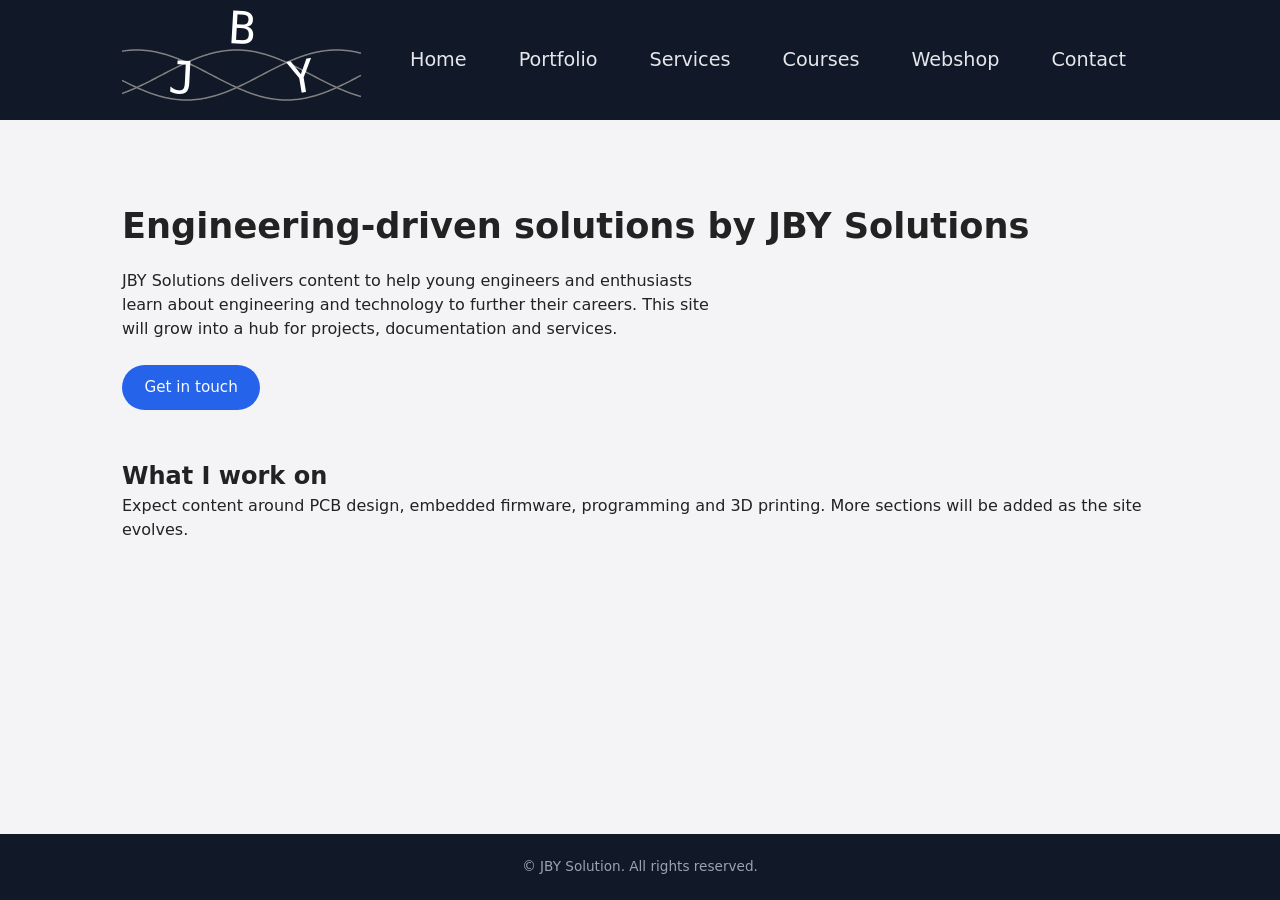
<file: index.html>
<!DOCTYPE html>
<html lang="en">
<head>
  <meta charset="UTF-8" />
  <meta name="viewport" content="width=device-width, initial-scale=1.0" />
  <title>JBY Solutions - Home</title>
  <link rel="stylesheet" href="style.css" />
</head>
<body>
  <header></header>
  <main>
    <section class="hero">
      <h1>Engineering‑driven solutions by JBY Solutions</h1>
      <p>
        JBY Solutions delivers content to help young engineers and enthusiasts learn about engineering and technology to further their careers. This site will grow into
        a hub for projects, documentation and services.
      </p>
      <a class="btn-primary" href="contact.html">Get in touch</a>
    </section>

    <section>
      <h2>What I work on</h2>
      <p>
        Expect content around PCB design, embedded firmware, programming and 3D printing.
        More sections will be added as the site evolves.
      </p>
    </section>
  </main>
  <footer></footer>

  <script src="main.js"></script>
  <script>
    document.getElementById("year").textContent = new Date().getFullYear();
  </script>
  <script src="inject-shared.js"></script>
</body>
</html>
</file>
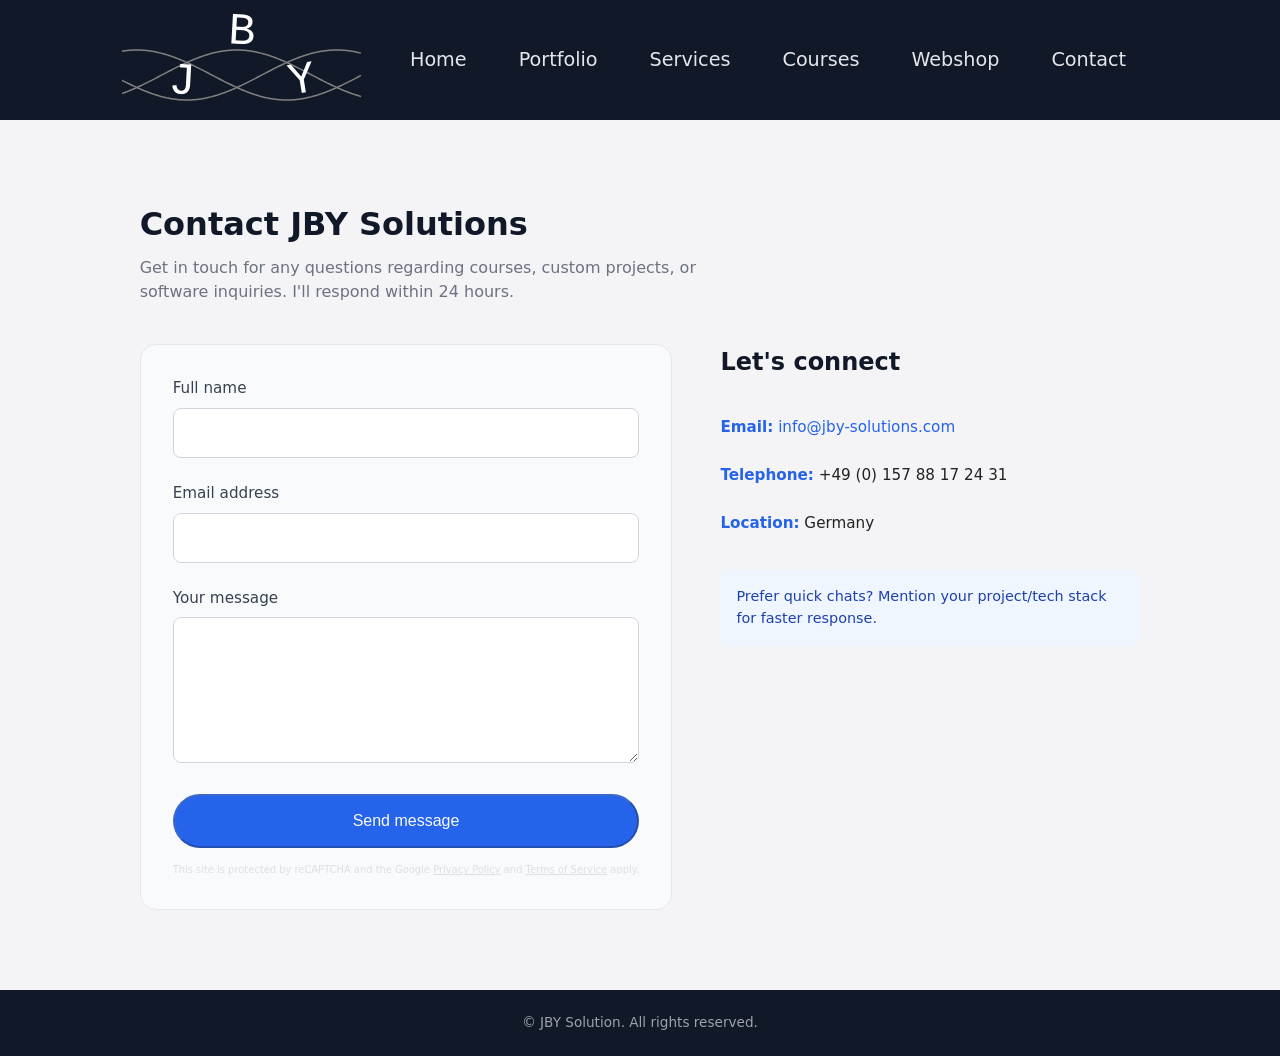
<file: contact.html>
<!DOCTYPE html>
<html lang="en">
<head>
  <meta charset="UTF-8" />
  <meta name="viewport" content="width=device-width, initial-scale=1.0" />
  <title>JBY Solution - Contact</title>
  <link rel="stylesheet" href="style.css" />
  <script src="https://www.google.com/recaptcha/api.js?render=6LeVyzotAAAAAHP-J9MdBUXJ1UXhUwzZdf_PqWZd"></script>
  <style>
    .grecaptcha-badge { visibility: hidden; }
  </style>
</head>
<body class="contact-page">
  <header></header>

    <main>
    <section class="contact-section">
        <h1>Contact JBY Solutions</h1>
        <p>
        Get in touch for any questions regarding courses, custom projects, or software inquiries.
        I'll respond within 24 hours.
        </p>

        <div class="contact-grid">
        <div class="form-column">
            <form id="contact-form" method="POST" action="contact-process.php">
            <!-- Honeypot: invisible to humans, irresistible to bots. Real users never see or fill this. -->
            <div class="form-group" style="position:absolute; left:-9999px; top:-9999px;" aria-hidden="true">
                <label for="website">Website</label>
                <input id="website" name="website" type="text" tabindex="-1" autocomplete="off" />
            </div>
            <input type="hidden" id="form_loaded_at" name="form_loaded_at" value="" />
            <input type="hidden" id="recaptcha_token" name="recaptcha_token" value="" />

            <div class="form-group">
                <label for="name">Full name</label>
                <input id="name" name="name" type="text" required minlength="2" maxlength="100" />
            </div>

            <div class="form-group">
                <label for="email">Email address</label>
                <input id="email" name="email" type="email" required />
            </div>

            <div class="form-group">
                <label for="message">Your message</label>
                <textarea id="message" name="message" required minlength="10" maxlength="1000" rows="5"></textarea>
            </div>

            <button type="submit" disabled class="btn-primary btn-large">
                Send message
            </button>

            <div id="form-errors" class="error-list"></div>
            </form>
            <p class="recaptcha-disclosure">
                This site is protected by reCAPTCHA and the Google
                <a href="https://policies.google.com/privacy" target="_blank" rel="noopener">Privacy Policy</a> and
                <a href="https://policies.google.com/terms" target="_blank" rel="noopener">Terms of Service</a> apply.
            </p>
            <div id="form-success" class="success-section" style="display: none;">
            <div class="success-content">
                <svg class="success-icon" viewBox="0 0 64 64">
                <circle cx="32" cy="32" r="28" fill="none" stroke="currentColor" stroke-width="4" stroke-linecap="round"/>
                <polyline points="20,32 27,39 44,23" fill="none" stroke="currentColor" stroke-width="4" stroke-linecap="round"/>
                </svg>
                <h3>Message sent successfully!</h3>
                <p>Thank you for reaching out. I'll reply to your email within 24 hours.</p>
            </div>
            </div>
        </div>

        <div class="info-column">
            <h2>Let's connect</h2>
            <ul class="contact-info">
            <!-- <li><strong>Consultancy:</strong> Mechanical Design, FDM 3D Printing, Embedded Systems, Robotics, PCB design and G-Code Post Processors</li> -->
            <li><strong>Email:</strong> <a href="mailto:info@jby-solutions.com">info@jby-solutions.com</a></li>
            <li><strong>Telephone:</strong> +49 (0) 157 88 17 24 31</li>
            <li><strong>Location:</strong> Germany</li>
            </ul>
            <p class="info-note">
            Prefer quick chats? Mention your project/tech stack for faster response.
            </p>
        </div>
        </div>
    </section>
    </main>

  <footer></footer>

  <script src="main.js"></script>
  <script>
    document.getElementById("year").textContent = new Date().getFullYear();
  </script>
  <script src="inject-shared.js"></script>
  <script src="contact-script.js"></script>
</body>
</html>
</file>
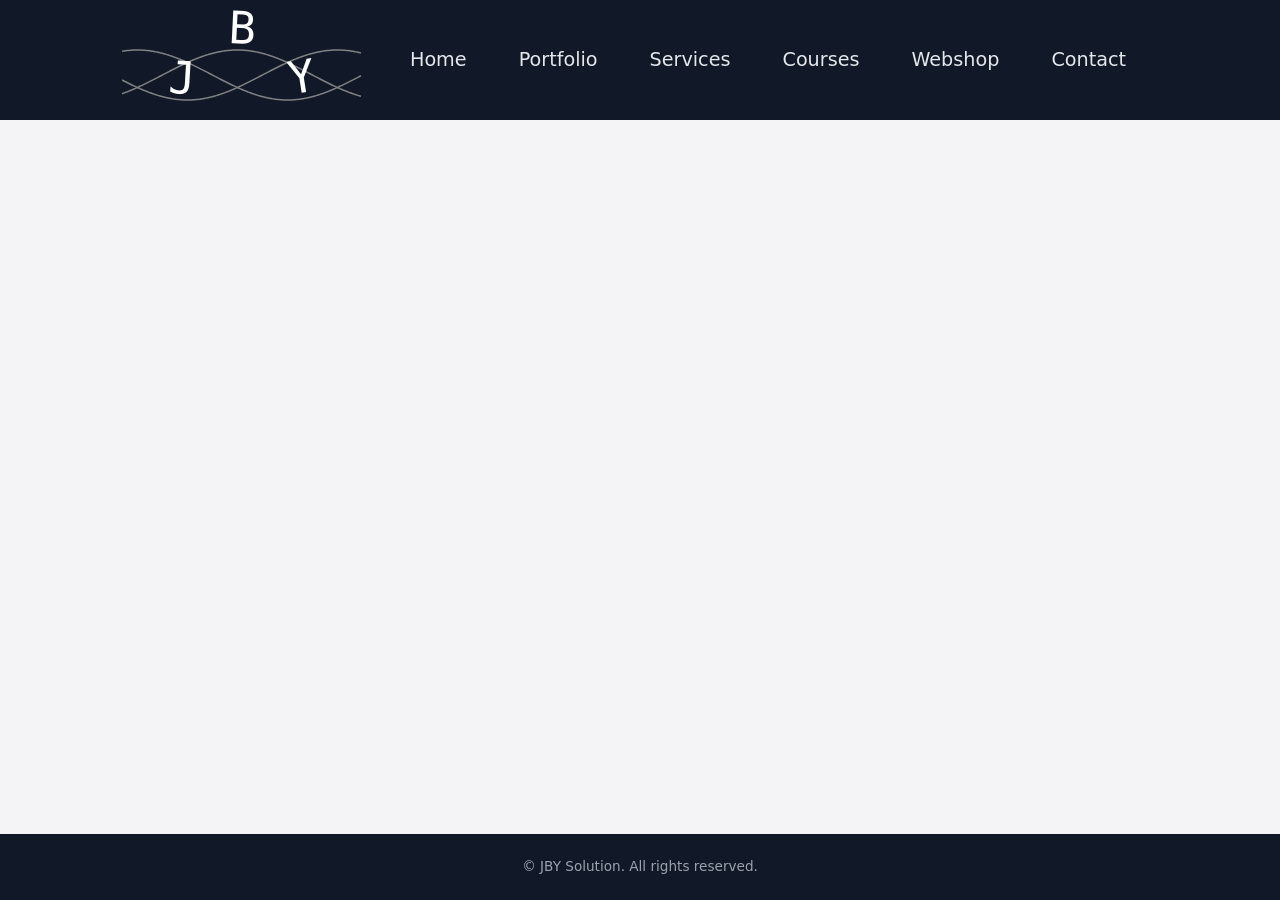
<file: courses.html>
<!DOCTYPE html>
<html lang="en">
<head>
  <meta charset="UTF-8" />
  <meta name="viewport" content="width=device-width, initial-scale=1.0" />
  <title>JBY Solution - Courses</title>
  <link rel="stylesheet" href="style.css" />
</head>
<body>

  <header></header>
  <main></main>
  <footer></footer>
  <script src="main.js"></script>
  <script>
  document.getElementById("year").textContent = new Date().getFullYear();
  </script>
  <script src="inject-shared.js"></script>
</body>
</html>
</file>
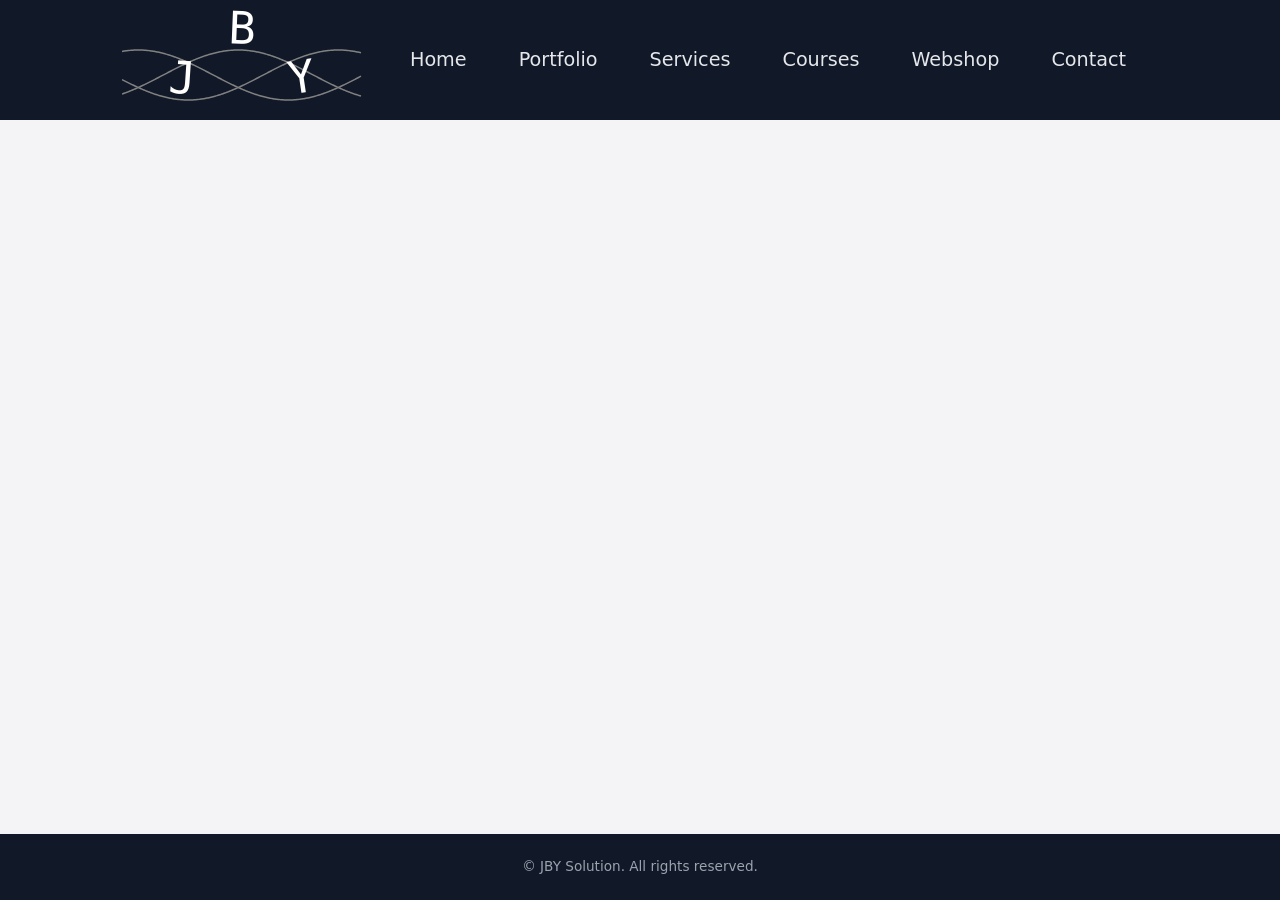
<file: portfolio.html>
<!DOCTYPE html>
<html lang="en">
<head>
  <meta charset="UTF-8" />
  <meta name="viewport" content="width=device-width, initial-scale=1.0" />
  <title>JBY Solution - Portfolio</title>
  <link rel="stylesheet" href="style.css" />
</head>
<body>

<header></header>
<main></main>
<footer></footer>

  <script src="main.js"></script>
  <script>
  document.getElementById("year").textContent = new Date().getFullYear();
  </script>
  <script src="inject-shared.js"></script>
</body>
</html>
</file>
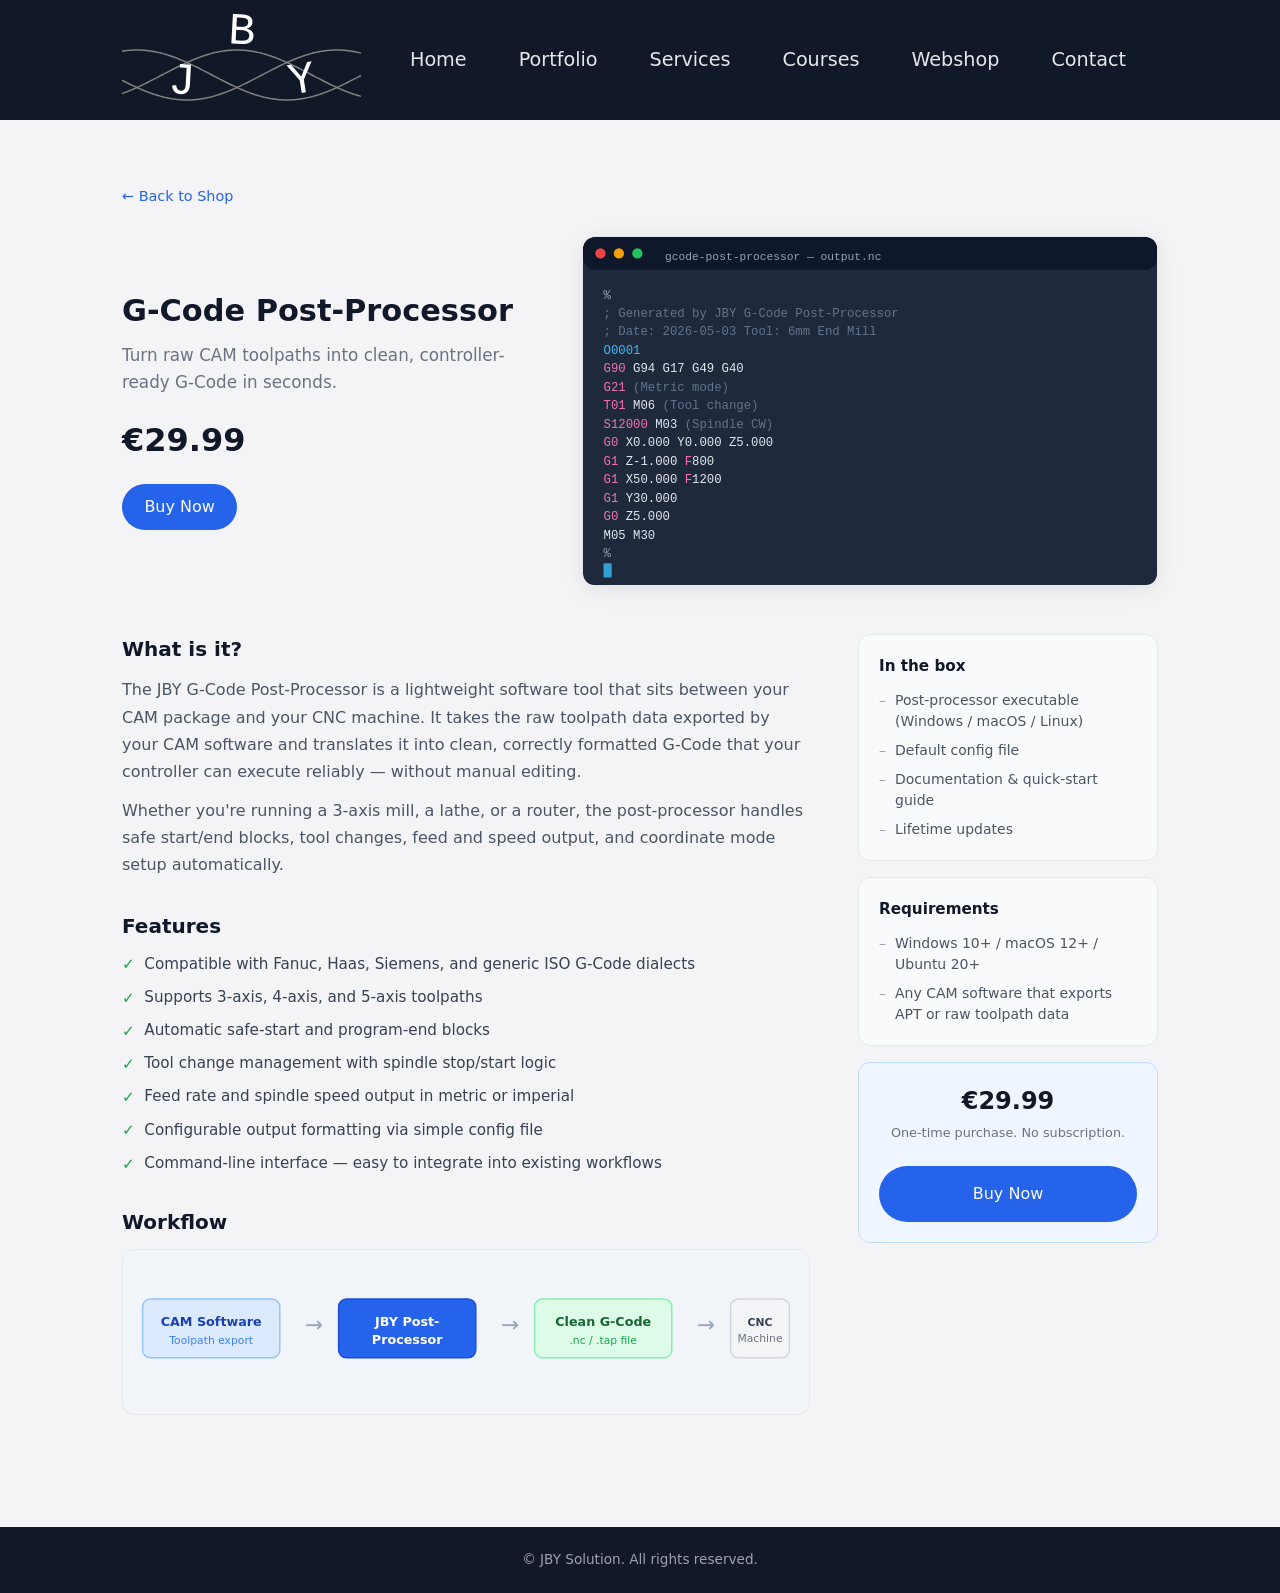
<file: product-gcode.html>
<!DOCTYPE html>
<html lang="en">
<head>
  <meta charset="UTF-8" />
  <meta name="viewport" content="width=device-width, initial-scale=1.0" />
  <title>JBY Solutions - G-Code Post-Processor</title>
  <link rel="stylesheet" href="style.css" />
</head>
<body>

  <header></header>
  <main>
    <section class="product-detail-section">

      <!-- Back link -->
      <a class="back-link" href="webshop.html">&#8592; Back to Shop</a>

      <!-- Hero -->
      <div class="product-detail-hero">
        <div class="product-detail-info">
          <h1>G-Code Post-Processor</h1>
          <p class="product-detail-tagline">
            Turn raw CAM toolpaths into clean, controller-ready G-Code in seconds.
          </p>
          <span class="product-price product-price-lg">€29.99</span>
          <button class="btn-primary btn-buy btn-detail-buy"
                  data-product="G-Code Post-Processor"
                  data-price="€29.99">
            Buy Now
          </button>
        </div>

        <!-- Placeholder hero image -->
        <div class="product-detail-image">
          <svg viewBox="0 0 560 340" xmlns="http://www.w3.org/2000/svg" width="100%" height="100%">
            <rect width="560" height="340" rx="12" fill="#1e293b"/>
            <!-- Window chrome -->
            <rect x="0" y="0" width="560" height="32" rx="12" fill="#0f172a"/>
            <rect x="12" y="11" width="10" height="10" rx="5" fill="#ef4444"/>
            <rect x="30" y="11" width="10" height="10" rx="5" fill="#f59e0b"/>
            <rect x="48" y="11" width="10" height="10" rx="5" fill="#22c55e"/>
            <text x="80" y="22" font-family="monospace" font-size="11" fill="#94a3b8">gcode-post-processor — output.nc</text>
            <!-- Code lines -->
            <text x="20" y="60"  font-family="monospace" font-size="12" fill="#94a3b8">%</text>
            <text x="20" y="78"  font-family="monospace" font-size="12" fill="#64748b">; Generated by JBY G-Code Post-Processor</text>
            <text x="20" y="96"  font-family="monospace" font-size="12" fill="#64748b">; Date: 2026-05-03  Tool: 6mm End Mill</text>
            <text x="20" y="114" font-family="monospace" font-size="12" fill="#38bdf8">O0001</text>
            <text x="20" y="132" font-family="monospace" font-size="12"><tspan fill="#f472b6">G90</tspan><tspan fill="#e2e8f0"> G94 G17 G49 G40</tspan></text>
            <text x="20" y="150" font-family="monospace" font-size="12"><tspan fill="#f472b6">G21</tspan><tspan fill="#64748b"> (Metric mode)</tspan></text>
            <text x="20" y="168" font-family="monospace" font-size="12"><tspan fill="#f472b6">T01</tspan><tspan fill="#e2e8f0"> M06</tspan><tspan fill="#64748b">  (Tool change)</tspan></text>
            <text x="20" y="186" font-family="monospace" font-size="12"><tspan fill="#f472b6">S12000</tspan><tspan fill="#e2e8f0"> M03</tspan><tspan fill="#64748b">  (Spindle CW)</tspan></text>
            <text x="20" y="204" font-family="monospace" font-size="12"><tspan fill="#f472b6">G0</tspan><tspan fill="#e2e8f0"> X0.000 Y0.000 Z5.000</tspan></text>
            <text x="20" y="222" font-family="monospace" font-size="12"><tspan fill="#f472b6">G1</tspan><tspan fill="#e2e8f0"> Z-1.000 </tspan><tspan fill="#f472b6">F</tspan><tspan fill="#e2e8f0">800</tspan></text>
            <text x="20" y="240" font-family="monospace" font-size="12"><tspan fill="#f472b6">G1</tspan><tspan fill="#e2e8f0"> X50.000 </tspan><tspan fill="#f472b6">F</tspan><tspan fill="#e2e8f0">1200</tspan></text>
            <text x="20" y="258" font-family="monospace" font-size="12"><tspan fill="#f472b6">G1</tspan><tspan fill="#e2e8f0"> Y30.000</tspan></text>
            <text x="20" y="276" font-family="monospace" font-size="12"><tspan fill="#f472b6">G0</tspan><tspan fill="#e2e8f0"> Z5.000</tspan></text>
            <text x="20" y="294" font-family="monospace" font-size="12"><tspan fill="#e2e8f0">M05 M30</tspan></text>
            <text x="20" y="312" font-family="monospace" font-size="12" fill="#94a3b8">%</text>
            <!-- Cursor blink -->
            <rect x="20" y="318" width="8" height="14" rx="1" fill="#38bdf8" opacity="0.8"/>
          </svg>
        </div>
      </div>

      <!-- Description -->
      <div class="product-detail-body">
        <div class="product-detail-main">
          <h2>What is it?</h2>
          <p>
            The JBY G-Code Post-Processor is a lightweight software tool that sits between your
            CAM package and your CNC machine. It takes the raw toolpath data exported by your
            CAM software and translates it into clean, correctly formatted G-Code that your
            controller can execute reliably — without manual editing.
          </p>
          <p>
            Whether you're running a 3-axis mill, a lathe, or a router, the post-processor handles
            safe start/end blocks, tool changes, feed and speed output, and coordinate mode setup
            automatically.
          </p>

          <h2>Features</h2>
          <ul class="feature-list">
            <li>
              <span class="feature-icon">&#10003;</span>
              <span>Compatible with Fanuc, Haas, Siemens, and generic ISO G-Code dialects</span>
            </li>
            <li>
              <span class="feature-icon">&#10003;</span>
              <span>Supports 3-axis, 4-axis, and 5-axis toolpaths</span>
            </li>
            <li>
              <span class="feature-icon">&#10003;</span>
              <span>Automatic safe-start and program-end blocks</span>
            </li>
            <li>
              <span class="feature-icon">&#10003;</span>
              <span>Tool change management with spindle stop/start logic</span>
            </li>
            <li>
              <span class="feature-icon">&#10003;</span>
              <span>Feed rate and spindle speed output in metric or imperial</span>
            </li>
            <li>
              <span class="feature-icon">&#10003;</span>
              <span>Configurable output formatting via simple config file</span>
            </li>
            <li>
              <span class="feature-icon">&#10003;</span>
              <span>Command-line interface — easy to integrate into existing workflows</span>
            </li>
          </ul>

          <!-- Placeholder workflow image -->
          <h2>Workflow</h2>
          <div class="placeholder-image">
            <svg viewBox="0 0 700 160" xmlns="http://www.w3.org/2000/svg" width="100%">
              <rect width="700" height="160" rx="10" fill="#f1f5f9"/>
              <!-- Step boxes -->
              <rect x="20"  y="50" width="140" height="60" rx="8" fill="#dbeafe" stroke="#93c5fd" stroke-width="1.5"/>
              <text x="90"  y="78"  text-anchor="middle" font-family="system-ui" font-size="13" font-weight="600" fill="#1e40af">CAM Software</text>
              <text x="90"  y="96"  text-anchor="middle" font-family="system-ui" font-size="11" fill="#3b82f6">Toolpath export</text>

              <text x="195" y="84" text-anchor="middle" font-family="system-ui" font-size="22" fill="#94a3b8">&#8594;</text>

              <rect x="220" y="50" width="140" height="60" rx="8" fill="#2563eb" stroke="#1d4ed8" stroke-width="1.5"/>
              <text x="290" y="78"  text-anchor="middle" font-family="system-ui" font-size="13" font-weight="600" fill="#fff">JBY Post-</text>
              <text x="290" y="96"  text-anchor="middle" font-family="system-ui" font-size="13" font-weight="600" fill="#fff">Processor</text>

              <text x="395" y="84" text-anchor="middle" font-family="system-ui" font-size="22" fill="#94a3b8">&#8594;</text>

              <rect x="420" y="50" width="140" height="60" rx="8" fill="#dcfce7" stroke="#86efac" stroke-width="1.5"/>
              <text x="490" y="78"  text-anchor="middle" font-family="system-ui" font-size="13" font-weight="600" fill="#166534">Clean G-Code</text>
              <text x="490" y="96"  text-anchor="middle" font-family="system-ui" font-size="11" fill="#16a34a">.nc / .tap file</text>

              <text x="595" y="84" text-anchor="middle" font-family="system-ui" font-size="22" fill="#94a3b8">&#8594;</text>

              <rect x="620" y="50" width="60" height="60" rx="8" fill="#f3f4f6" stroke="#d1d5db" stroke-width="1.5"/>
              <text x="650" y="78"  text-anchor="middle" font-family="system-ui" font-size="11" font-weight="600" fill="#374151">CNC</text>
              <text x="650" y="94"  text-anchor="middle" font-family="system-ui" font-size="11" fill="#6b7280">Machine</text>
            </svg>
          </div>
        </div>

        <!-- Sidebar -->
        <aside class="product-detail-aside">
          <div class="aside-card">
            <h3>In the box</h3>
            <ul class="aside-list">
              <li>Post-processor executable (Windows / macOS / Linux)</li>
              <li>Default config file</li>
              <li>Documentation &amp; quick-start guide</li>
              <li>Lifetime updates</li>
            </ul>
          </div>
          <div class="aside-card">
            <h3>Requirements</h3>
            <ul class="aside-list">
              <li>Windows 10+ / macOS 12+ / Ubuntu 20+</li>
              <li>Any CAM software that exports APT or raw toolpath data</li>
            </ul>
          </div>
          <div class="aside-card aside-buy">
            <span class="product-price">€29.99</span>
            <p>One-time purchase. No subscription.</p>
            <button class="btn-primary btn-buy btn-large shop-submit"
                    data-product="G-Code Post-Processor"
                    data-price="€29.99">
              Buy Now
            </button>
          </div>
        </aside>
      </div>

    </section>

    <!-- Checkout modal -->
    <div id="checkout-modal" class="modal-overlay" hidden>
      <div class="modal-box">
        <button class="modal-close" id="modal-close" aria-label="Close">&times;</button>
        <h2>Complete your order</h2>
        <p id="modal-product-label" class="modal-product-name"></p>

        <!-- Step 1: Contact details -->
        <div id="step-contact">
          <form id="checkout-form" novalidate>
            <input type="hidden" id="order-product" name="product" />
            <input type="hidden" id="order-price"   name="price"   />
            <div class="form-group">
              <label for="order-name">Full Name</label>
              <input type="text"  id="order-name"  name="name"  autocomplete="name" />
            </div>
            <div class="form-group">
              <label for="order-email">Email Address</label>
              <input type="email" id="order-email" name="email" autocomplete="email" />
            </div>
            <ul id="order-errors" class="error-list" hidden></ul>
            <button type="submit" class="btn-primary btn-large shop-submit" id="order-submit">
              Continue to Payment
            </button>
          </form>
        </div>

        <!-- Step 2: Payment -->
        <div id="step-payment" hidden>
          <button class="payment-back-btn" id="back-to-contact">&#8592; Edit details</button>
          <div class="payment-summary-box">
            Paying for: <strong id="payment-summary-text"></strong>
          </div>
          <div id="paypal-button-container"></div>
        </div>

        <!-- Success -->
        <div id="order-success" class="success-section" hidden>
          <div class="success-content">
            <svg class="success-icon" viewBox="0 0 24 24" fill="none" stroke="currentColor" stroke-width="2">
              <circle cx="12" cy="12" r="10"/><path d="M9 12l2 2 4-4"/>
            </svg>
            <h3>Payment confirmed!</h3>
            <p>Thanks for your purchase. We'll send your download link and invoice to your email shortly.</p>
            <button class="btn-primary" id="modal-done">Close</button>
          </div>
        </div>

      </div>
    </div>
  </main>
  <footer></footer>

  <script src="main.js"></script>
  <script>document.getElementById("year").textContent = new Date().getFullYear();</script>
  <script src="inject-shared.js"></script>
  <!-- Replace YOUR_PAYPAL_CLIENT_ID with your client ID from developer.paypal.com -->
  <script src="https://www.paypal.com/sdk/js?client-id=AezzTHzS_1xMbOkSrdrQlQW7haRJz_Q2j1ZOtZqXy4ycN-2a7u1Es0hY8cj_lVhSMW8aRdzDIryWNmDC&currency=EUR&intent=capture"></script>
  <script src="webshop.js"></script>
</body>
</html>
</file>
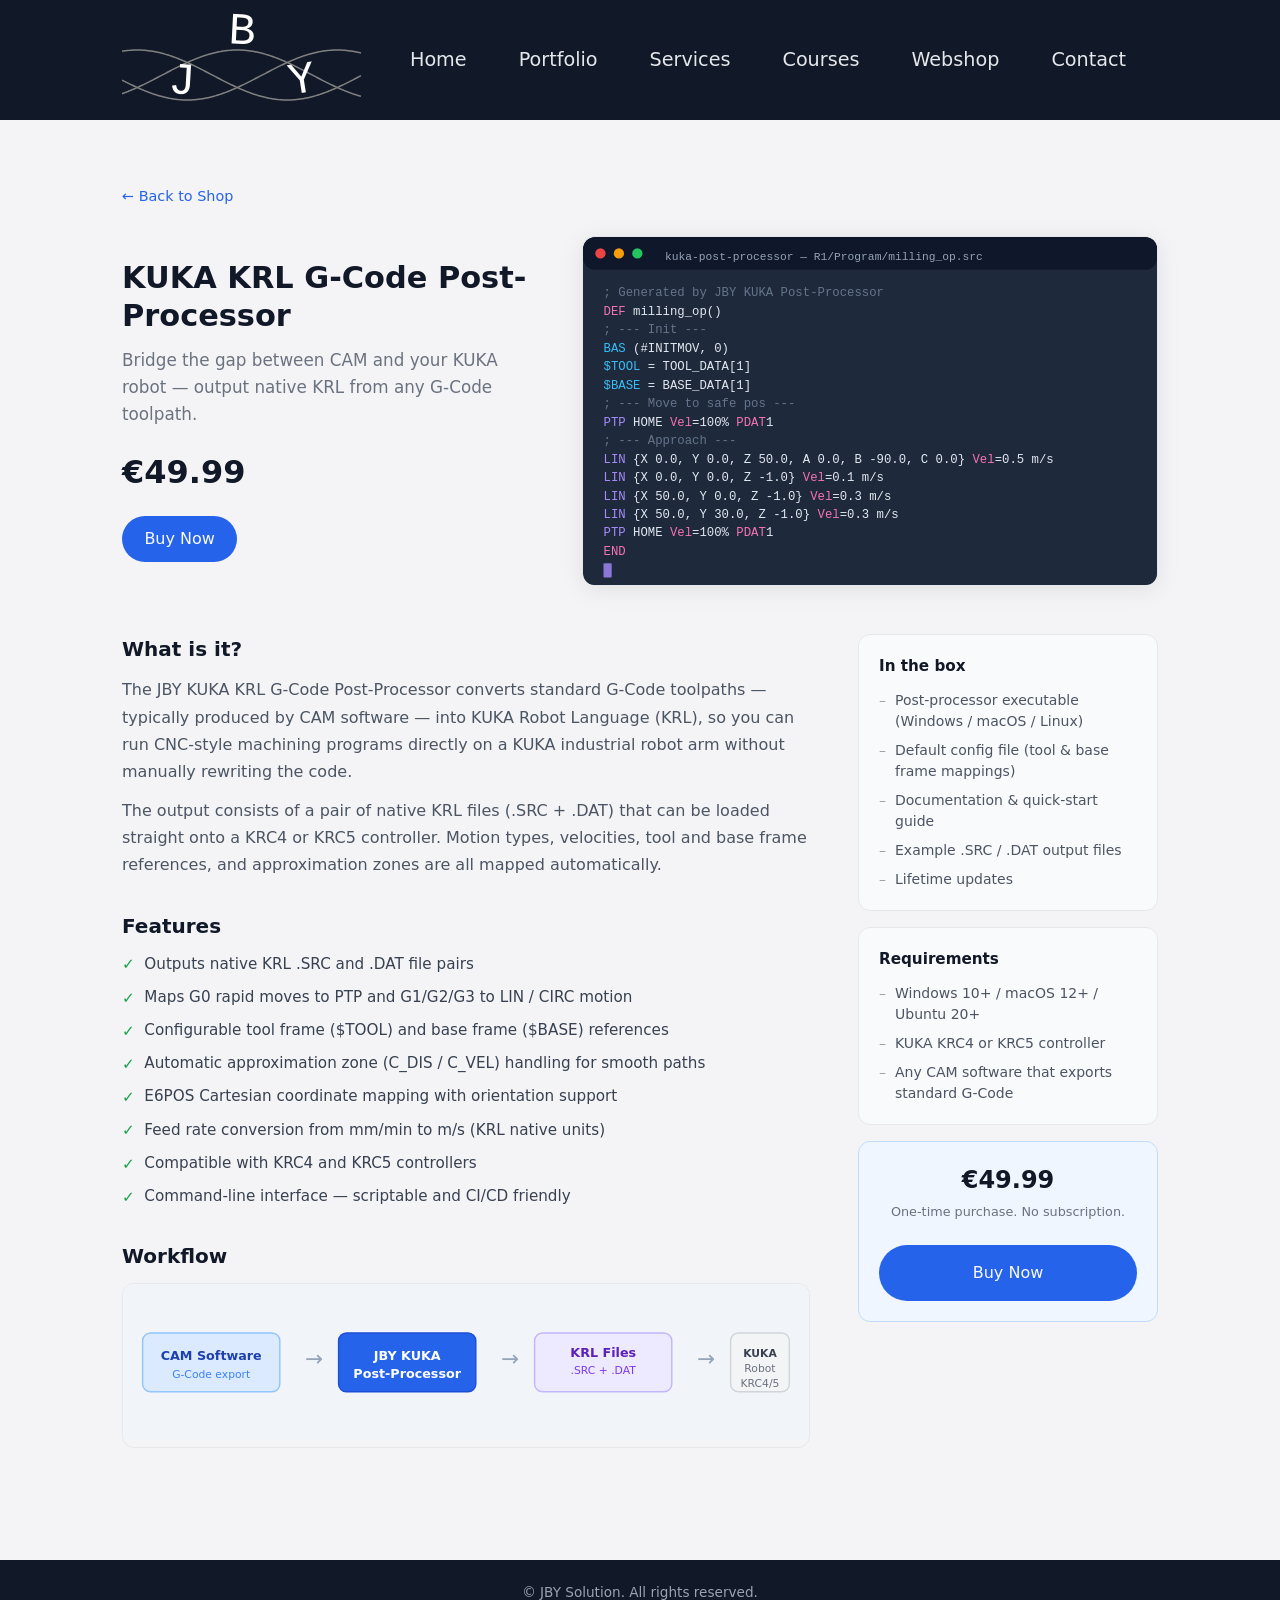
<file: product-kuka.html>
<!DOCTYPE html>
<html lang="en">
<head>
  <meta charset="UTF-8" />
  <meta name="viewport" content="width=device-width, initial-scale=1.0" />
  <title>JBY Solutions - KUKA KRL G-Code Post-Processor</title>
  <link rel="stylesheet" href="style.css" />
</head>
<body>

  <header></header>
  <main>
    <section class="product-detail-section">

      <!-- Back link -->
      <a class="back-link" href="webshop.html">&#8592; Back to Shop</a>

      <!-- Hero -->
      <div class="product-detail-hero">
        <div class="product-detail-info">
          <h1>KUKA KRL G-Code Post-Processor</h1>
          <p class="product-detail-tagline">
            Bridge the gap between CAM and your KUKA robot — output native KRL from any G-Code toolpath.
          </p>
          <span class="product-price product-price-lg">€49.99</span>
          <button class="btn-primary btn-buy btn-detail-buy"
                  data-product="KUKA KRL G-Code Post-Processor"
                  data-price="€49.99">
            Buy Now
          </button>
        </div>

        <!-- Placeholder hero image -->
        <div class="product-detail-image">
          <svg viewBox="0 0 560 340" xmlns="http://www.w3.org/2000/svg" width="100%" height="100%">
            <rect width="560" height="340" rx="12" fill="#1e293b"/>
            <!-- Window chrome -->
            <rect x="0" y="0" width="560" height="32" rx="12" fill="#0f172a"/>
            <rect x="12" y="11" width="10" height="10" rx="5" fill="#ef4444"/>
            <rect x="30" y="11" width="10" height="10" rx="5" fill="#f59e0b"/>
            <rect x="48" y="11" width="10" height="10" rx="5" fill="#22c55e"/>
            <text x="80" y="22" font-family="monospace" font-size="11" fill="#94a3b8">kuka-post-processor — R1/Program/milling_op.src</text>
            <!-- SRC file -->
            <text x="20" y="58"  font-family="monospace" font-size="12" fill="#64748b">; Generated by JBY KUKA Post-Processor</text>
            <text x="20" y="76"  font-family="monospace" font-size="12"><tspan fill="#f472b6">DEF</tspan><tspan fill="#e2e8f0"> milling_op()</tspan></text>
            <text x="20" y="94"  font-family="monospace" font-size="12" fill="#64748b">  ; --- Init ---</text>
            <text x="20" y="112" font-family="monospace" font-size="12"><tspan fill="#38bdf8">  BAS</tspan><tspan fill="#e2e8f0"> (#INITMOV, 0)</tspan></text>
            <text x="20" y="130" font-family="monospace" font-size="12"><tspan fill="#38bdf8">  $TOOL</tspan><tspan fill="#e2e8f0"> = TOOL_DATA[1]</tspan></text>
            <text x="20" y="148" font-family="monospace" font-size="12"><tspan fill="#38bdf8">  $BASE</tspan><tspan fill="#e2e8f0"> = BASE_DATA[1]</tspan></text>
            <text x="20" y="166" font-family="monospace" font-size="12" fill="#64748b">  ; --- Move to safe pos ---</text>
            <text x="20" y="184" font-family="monospace" font-size="12"><tspan fill="#a78bfa">  PTP</tspan><tspan fill="#e2e8f0"> HOME </tspan><tspan fill="#f472b6">Vel</tspan><tspan fill="#e2e8f0">=100% </tspan><tspan fill="#f472b6">PDAT</tspan><tspan fill="#e2e8f0">1</tspan></text>
            <text x="20" y="202" font-family="monospace" font-size="12" fill="#64748b">  ; --- Approach ---</text>
            <text x="20" y="220" font-family="monospace" font-size="12"><tspan fill="#a78bfa">  LIN</tspan><tspan fill="#e2e8f0"> {X 0.0, Y 0.0, Z 50.0, A 0.0, B -90.0, C 0.0} </tspan><tspan fill="#f472b6">Vel</tspan><tspan fill="#e2e8f0">=0.5 m/s</tspan></text>
            <text x="20" y="238" font-family="monospace" font-size="12"><tspan fill="#a78bfa">  LIN</tspan><tspan fill="#e2e8f0"> {X 0.0, Y 0.0, Z -1.0} </tspan><tspan fill="#f472b6">Vel</tspan><tspan fill="#e2e8f0">=0.1 m/s</tspan></text>
            <text x="20" y="256" font-family="monospace" font-size="12"><tspan fill="#a78bfa">  LIN</tspan><tspan fill="#e2e8f0"> {X 50.0, Y 0.0, Z -1.0} </tspan><tspan fill="#f472b6">Vel</tspan><tspan fill="#e2e8f0">=0.3 m/s</tspan></text>
            <text x="20" y="274" font-family="monospace" font-size="12"><tspan fill="#a78bfa">  LIN</tspan><tspan fill="#e2e8f0"> {X 50.0, Y 30.0, Z -1.0} </tspan><tspan fill="#f472b6">Vel</tspan><tspan fill="#e2e8f0">=0.3 m/s</tspan></text>
            <text x="20" y="292" font-family="monospace" font-size="12"><tspan fill="#a78bfa">  PTP</tspan><tspan fill="#e2e8f0"> HOME </tspan><tspan fill="#f472b6">Vel</tspan><tspan fill="#e2e8f0">=100% </tspan><tspan fill="#f472b6">PDAT</tspan><tspan fill="#e2e8f0">1</tspan></text>
            <text x="20" y="310" font-family="monospace" font-size="12"><tspan fill="#f472b6">END</tspan></text>
            <rect x="20" y="318" width="8" height="14" rx="1" fill="#a78bfa" opacity="0.8"/>
          </svg>
        </div>
      </div>

      <!-- Description -->
      <div class="product-detail-body">
        <div class="product-detail-main">
          <h2>What is it?</h2>
          <p>
            The JBY KUKA KRL G-Code Post-Processor converts standard G-Code toolpaths — typically
            produced by CAM software — into KUKA Robot Language (KRL), so you can run CNC-style
            machining programs directly on a KUKA industrial robot arm without manually rewriting
            the code.
          </p>
          <p>
            The output consists of a pair of native KRL files (.SRC + .DAT) that can be loaded
            straight onto a KRC4 or KRC5 controller. Motion types, velocities, tool and base
            frame references, and approximation zones are all mapped automatically.
          </p>

          <h2>Features</h2>
          <ul class="feature-list">
            <li>
              <span class="feature-icon">&#10003;</span>
              <span>Outputs native KRL .SRC and .DAT file pairs</span>
            </li>
            <li>
              <span class="feature-icon">&#10003;</span>
              <span>Maps G0 rapid moves to PTP and G1/G2/G3 to LIN / CIRC motion</span>
            </li>
            <li>
              <span class="feature-icon">&#10003;</span>
              <span>Configurable tool frame ($TOOL) and base frame ($BASE) references</span>
            </li>
            <li>
              <span class="feature-icon">&#10003;</span>
              <span>Automatic approximation zone (C_DIS / C_VEL) handling for smooth paths</span>
            </li>
            <li>
              <span class="feature-icon">&#10003;</span>
              <span>E6POS Cartesian coordinate mapping with orientation support</span>
            </li>
            <li>
              <span class="feature-icon">&#10003;</span>
              <span>Feed rate conversion from mm/min to m/s (KRL native units)</span>
            </li>
            <li>
              <span class="feature-icon">&#10003;</span>
              <span>Compatible with KRC4 and KRC5 controllers</span>
            </li>
            <li>
              <span class="feature-icon">&#10003;</span>
              <span>Command-line interface — scriptable and CI/CD friendly</span>
            </li>
          </ul>

          <!-- Placeholder workflow image -->
          <h2>Workflow</h2>
          <div class="placeholder-image">
            <svg viewBox="0 0 700 160" xmlns="http://www.w3.org/2000/svg" width="100%">
              <rect width="700" height="160" rx="10" fill="#f1f5f9"/>
              <rect x="20"  y="50" width="140" height="60" rx="8" fill="#dbeafe" stroke="#93c5fd" stroke-width="1.5"/>
              <text x="90"  y="78"  text-anchor="middle" font-family="system-ui" font-size="13" font-weight="600" fill="#1e40af">CAM Software</text>
              <text x="90"  y="96"  text-anchor="middle" font-family="system-ui" font-size="11" fill="#3b82f6">G-Code export</text>

              <text x="195" y="84" text-anchor="middle" font-family="system-ui" font-size="22" fill="#94a3b8">&#8594;</text>

              <rect x="220" y="50" width="140" height="60" rx="8" fill="#2563eb" stroke="#1d4ed8" stroke-width="1.5"/>
              <text x="290" y="78"  text-anchor="middle" font-family="system-ui" font-size="13" font-weight="600" fill="#fff">JBY KUKA</text>
              <text x="290" y="96"  text-anchor="middle" font-family="system-ui" font-size="13" font-weight="600" fill="#fff">Post-Processor</text>

              <text x="395" y="84" text-anchor="middle" font-family="system-ui" font-size="22" fill="#94a3b8">&#8594;</text>

              <rect x="420" y="50" width="140" height="60" rx="8" fill="#ede9fe" stroke="#c4b5fd" stroke-width="1.5"/>
              <text x="490" y="75"  text-anchor="middle" font-family="system-ui" font-size="13" font-weight="600" fill="#5b21b6">KRL Files</text>
              <text x="490" y="92"  text-anchor="middle" font-family="system-ui" font-size="11" fill="#7c3aed">.SRC + .DAT</text>

              <text x="595" y="84" text-anchor="middle" font-family="system-ui" font-size="22" fill="#94a3b8">&#8594;</text>

              <rect x="620" y="50" width="60" height="60" rx="8" fill="#f3f4f6" stroke="#d1d5db" stroke-width="1.5"/>
              <text x="650" y="75"  text-anchor="middle" font-family="system-ui" font-size="11" font-weight="600" fill="#374151">KUKA</text>
              <text x="650" y="90"  text-anchor="middle" font-family="system-ui" font-size="11" fill="#6b7280">Robot</text>
              <text x="650" y="105" text-anchor="middle" font-family="system-ui" font-size="11" fill="#6b7280">KRC4/5</text>
            </svg>
          </div>
        </div>

        <!-- Sidebar -->
        <aside class="product-detail-aside">
          <div class="aside-card">
            <h3>In the box</h3>
            <ul class="aside-list">
              <li>Post-processor executable (Windows / macOS / Linux)</li>
              <li>Default config file (tool &amp; base frame mappings)</li>
              <li>Documentation &amp; quick-start guide</li>
              <li>Example .SRC / .DAT output files</li>
              <li>Lifetime updates</li>
            </ul>
          </div>
          <div class="aside-card">
            <h3>Requirements</h3>
            <ul class="aside-list">
              <li>Windows 10+ / macOS 12+ / Ubuntu 20+</li>
              <li>KUKA KRC4 or KRC5 controller</li>
              <li>Any CAM software that exports standard G-Code</li>
            </ul>
          </div>
          <div class="aside-card aside-buy">
            <span class="product-price">€49.99</span>
            <p>One-time purchase. No subscription.</p>
            <button class="btn-primary btn-buy btn-large shop-submit"
                    data-product="KUKA KRL G-Code Post-Processor"
                    data-price="€49.99">
              Buy Now
            </button>
          </div>
        </aside>
      </div>

    </section>

    <!-- Checkout modal -->
    <div id="checkout-modal" class="modal-overlay" hidden>
      <div class="modal-box">
        <button class="modal-close" id="modal-close" aria-label="Close">&times;</button>
        <h2>Complete your order</h2>
        <p id="modal-product-label" class="modal-product-name"></p>

        <!-- Step 1: Contact details -->
        <div id="step-contact">
          <form id="checkout-form" novalidate>
            <input type="hidden" id="order-product" name="product" />
            <input type="hidden" id="order-price"   name="price"   />
            <div class="form-group">
              <label for="order-name">Full Name</label>
              <input type="text"  id="order-name"  name="name"  autocomplete="name" />
            </div>
            <div class="form-group">
              <label for="order-email">Email Address</label>
              <input type="email" id="order-email" name="email" autocomplete="email" />
            </div>
            <ul id="order-errors" class="error-list" hidden></ul>
            <button type="submit" class="btn-primary btn-large shop-submit" id="order-submit">
              Continue to Payment
            </button>
          </form>
        </div>

        <!-- Step 2: Payment -->
        <div id="step-payment" hidden>
          <button class="payment-back-btn" id="back-to-contact">&#8592; Edit details</button>
          <div class="payment-summary-box">
            Paying for: <strong id="payment-summary-text"></strong>
          </div>
          <div id="paypal-button-container"></div>
        </div>

        <!-- Success -->
        <div id="order-success" class="success-section" hidden>
          <div class="success-content">
            <svg class="success-icon" viewBox="0 0 24 24" fill="none" stroke="currentColor" stroke-width="2">
              <circle cx="12" cy="12" r="10"/><path d="M9 12l2 2 4-4"/>
            </svg>
            <h3>Payment confirmed!</h3>
            <p>Thanks for your purchase. We'll send your download link and invoice to your email shortly.</p>
            <button class="btn-primary" id="modal-done">Close</button>
          </div>
        </div>

      </div>
    </div>
  </main>
  <footer></footer>

  <script src="main.js"></script>
  <script>document.getElementById("year").textContent = new Date().getFullYear();</script>
  <script src="inject-shared.js"></script>
  <!-- Replace YOUR_PAYPAL_CLIENT_ID with your client ID from developer.paypal.com -->
  <script src="https://www.paypal.com/sdk/js?client-id=AW8PCsFtYESP3HkqGB98edHizOtCl0osJogJtNPDIlZ0nrR5NINFpTvjIsYB0HUOnqBXXVpyhMHYGNj2&currency=EUR&intent=capture"></script>
  <script src="webshop.js"></script>
</body>
</html>
</file>
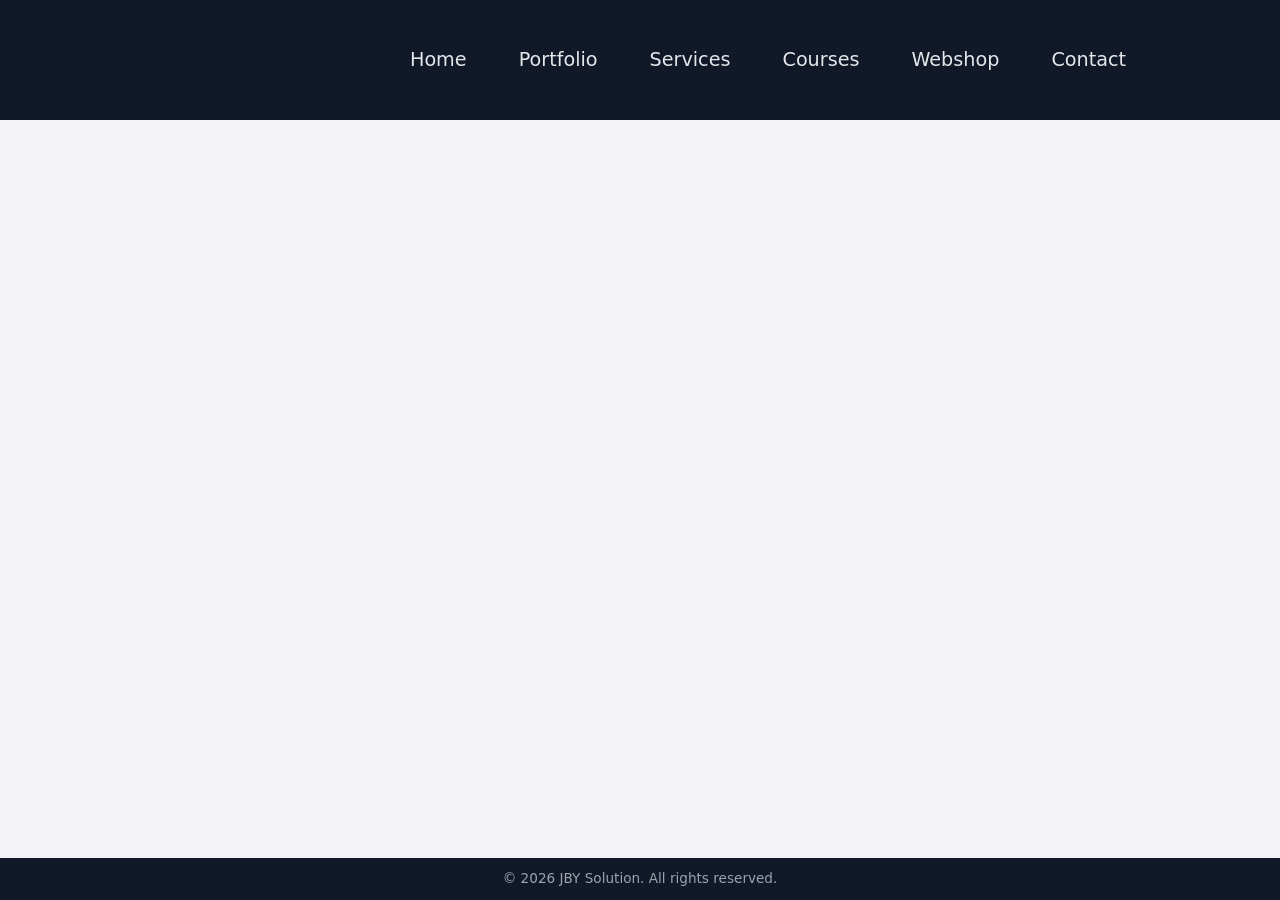
<file: services.html>
<!DOCTYPE html>
<html lang="en">
<head>
  <meta charset="UTF-8" />
  <meta name="viewport" content="width=device-width, initial-scale=1.0" />
  <title>JBY Solution - Contact</title>
  <link rel="stylesheet" href="style.css" />
</head>
<body>
  <header></header>

<main></main>

<footer>
    &copy; <span id="year"></span> JBY Solution. All rights reserved.
  </footer>

  <script src="main.js"></script>
  <script>
    document.getElementById("year").textContent = new Date().getFullYear();
  </script>
  <script src="inject-header.js"></script>  <!-- Add this line before </body> -->
</body>
</html>
</file>
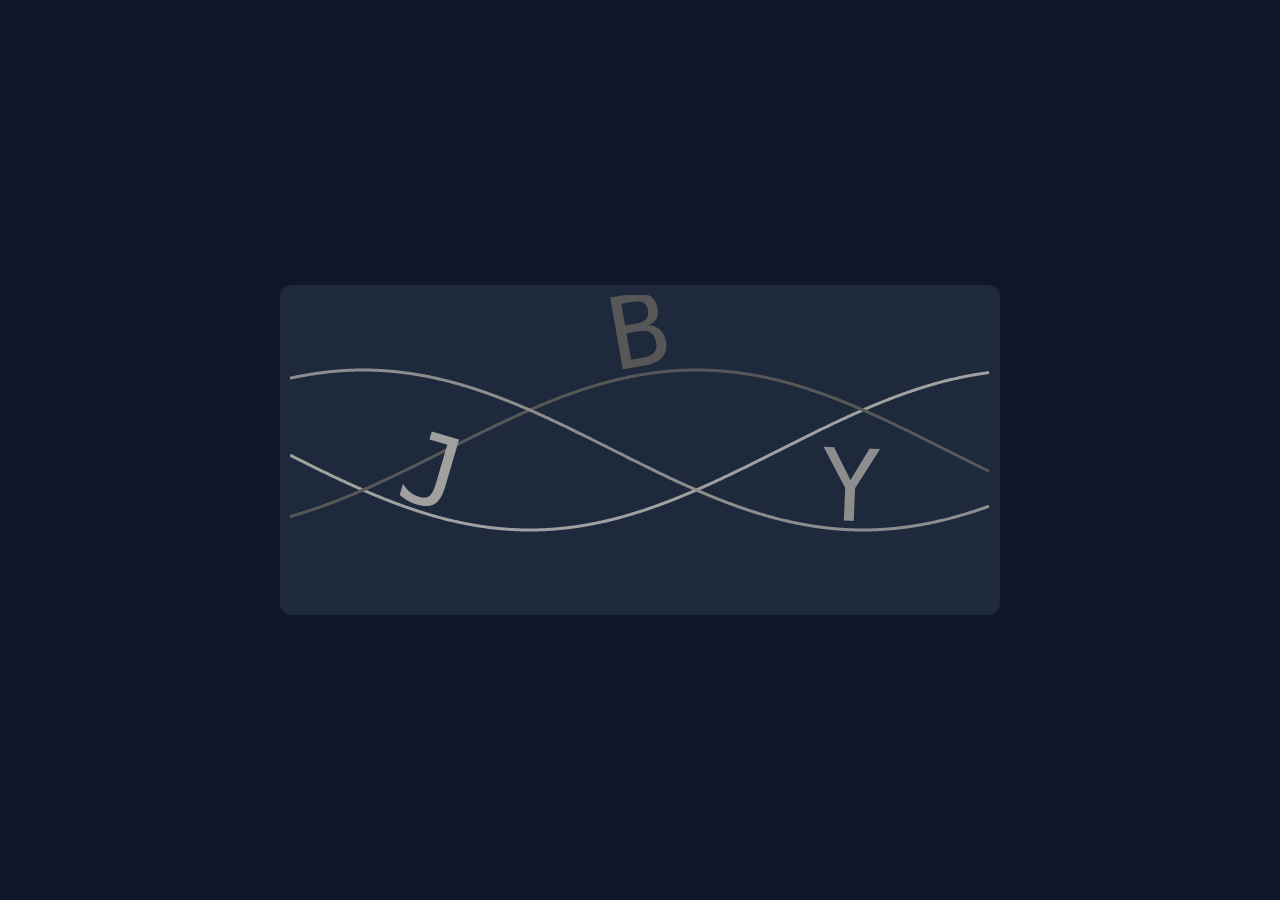
<file: test.html>
<!DOCTYPE html>
<html>
<head>
<meta charset="UTF-8">
<style>
body{
  margin:0;
  background:#0f172a;
  display:flex;
  justify-content:center;
  align-items:center;
  height:100vh;
}

.wave-container{
  background:#1e293b;
  border-radius:12px;
  padding:10px;
}

canvas{
  display:block;
}
</style>
</head>
<body>

<div class="wave-container">
<canvas id="waves" width="700" height="310"></canvas>
</div>

<script>

const canvas = document.getElementById("waves");
const ctx = canvas.getContext("2d");

const width = canvas.width;
const height = canvas.height;

const amplitude = 80;
const wavelength = 1000;
const speed = 0.001;

const letterOffset = 35;

let t = 0;

function waveY(x, phase){
  return height/2 + amplitude *
    Math.sin((x/wavelength)*2*Math.PI + t + phase);
}

function waveSlope(x, phase){
  return amplitude*(2*Math.PI/wavelength) *
    Math.cos((x/wavelength)*2*Math.PI + t + phase);
}

function drawWave(phase, color){

  ctx.beginPath();
  ctx.strokeStyle = color;
  ctx.lineWidth = 3;

  for(let x=0; x<width; x++){

    const y = waveY(x, phase);

    if(x === 0) ctx.moveTo(x,y);
    else ctx.lineTo(x,y);
  }

  ctx.stroke();
}

function drawLetter(letter, x, phase, color){

  const y = waveY(x, phase) - letterOffset;

  const slope = waveSlope(x, phase);
  const angle = Math.atan(slope);

  ctx.save();

  ctx.translate(x, y);
  ctx.rotate(angle);

  ctx.fillStyle = color;
  ctx.font = "100px monospace";
  ctx.textAlign = "center";
  ctx.textBaseline = "middle";

  ctx.fillText(letter, 0, 0);

  ctx.restore();
}

function animate(){

  ctx.clearRect(0,0,width,height);

  drawWave(0, "#a0a0a0");
  drawWave(2*Math.PI/3, "#575757");
  drawWave(4*Math.PI/3, "#8d8d8d");

  drawLetter("J", width*0.2, 0, "#a0a0a0");
  drawLetter("B", width*0.5, 2*Math.PI/3, "#575757");
  drawLetter("Y", width*0.8, 4*Math.PI/3, "#8d8d8d");

  t += speed;

  requestAnimationFrame(animate);
}

animate();

</script>

</body>
</html>
</file>
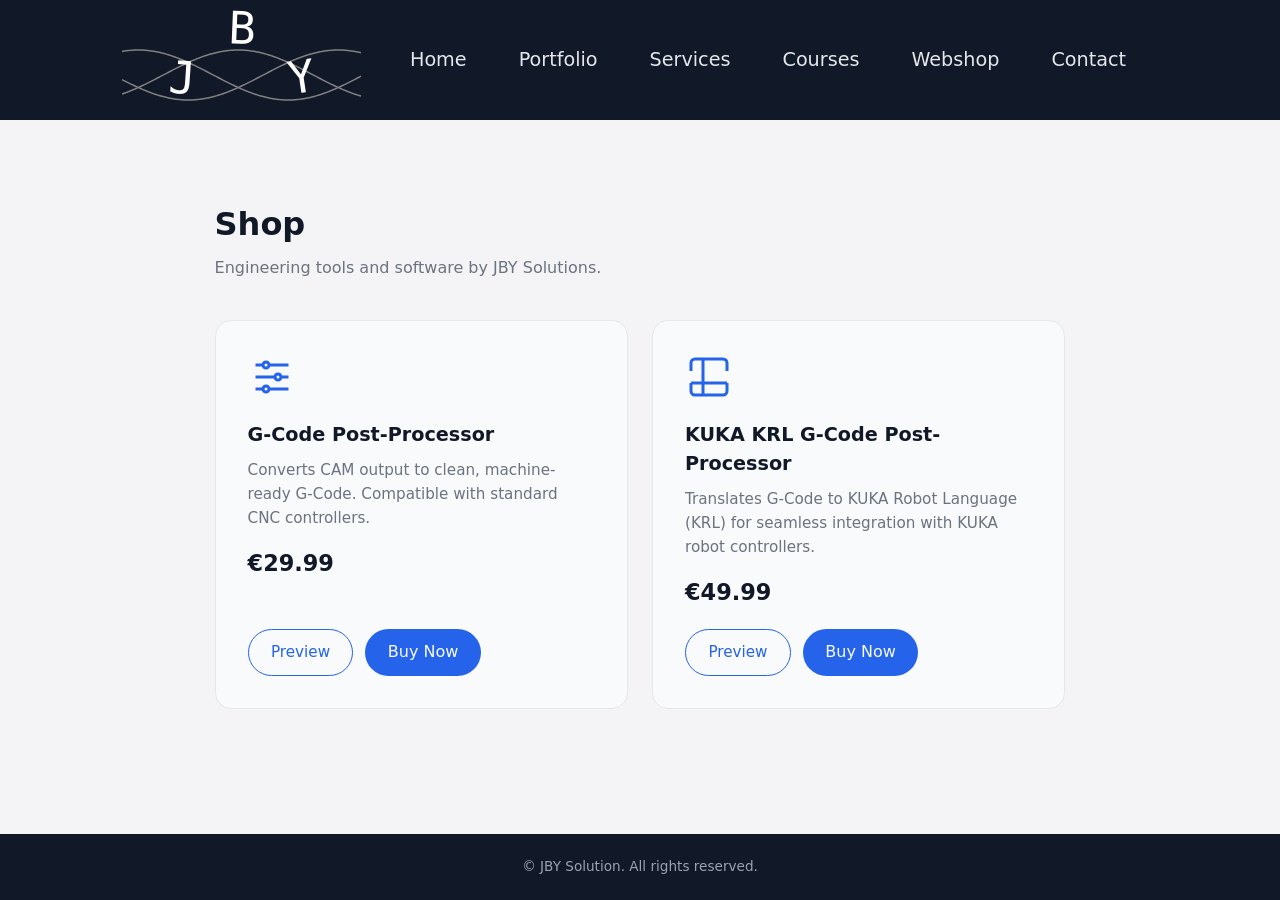
<file: webshop.html>
<!DOCTYPE html>
<html lang="en">
<head>
  <meta charset="UTF-8" />
  <meta name="viewport" content="width=device-width, initial-scale=1.0" />
  <title>JBY Solutions - Shop</title>
  <link rel="stylesheet" href="style.css" />
</head>
<body>

  <header></header>
  <main>
    <section class="shop-section">
      <h1>Shop</h1>
      <p>Engineering tools and software by JBY Solutions.</p>

      <div class="product-grid">

        <div class="product-card">
          <div class="product-icon">
            <svg viewBox="0 0 24 24" fill="none" stroke="currentColor" stroke-width="1.5">
              <path d="M10.5 6h9.75M10.5 6a1.5 1.5 0 1 1-3 0m3 0a1.5 1.5 0 1 0-3 0M3.75 6H7.5m3 12h9.75m-9.75 0a1.5 1.5 0 0 1-3 0m3 0a1.5 1.5 0 0 0-3 0m-3.75 0H7.5m9-6h3.75m-3.75 0a1.5 1.5 0 0 1-3 0m3 0a1.5 1.5 0 0 0-3 0m-9.75 0h9.75"/>
            </svg>
          </div>
          <div class="product-body">
            <h2>G-Code Post-Processor</h2>
            <p>Converts CAM output to clean, machine-ready G-Code. Compatible with standard CNC controllers.</p>
            <span class="product-price">€29.99</span>
          </div>
          <div class="card-actions">
            <a class="btn-secondary" href="product-gcode.html">Preview</a>
            <button class="btn-primary btn-buy"
                    data-product="G-Code Post-Processor"
                    data-price="€29.99">
              Buy Now
            </button>
          </div>
        </div>

        <div class="product-card">
          <div class="product-icon">
            <svg viewBox="0 0 24 24" fill="none" stroke="currentColor" stroke-width="1.5">
              <path d="M9 3H5a2 2 0 0 0-2 2v4m6-6h10a2 2 0 0 1 2 2v4M9 3v18m0 0h10a2 2 0 0 0 2-2v-4M9 21H5a2 2 0 0 1-2-2v-4m0 0h18"/>
            </svg>
          </div>
          <div class="product-body">
            <h2>KUKA KRL G-Code Post-Processor</h2>
            <p>Translates G-Code to KUKA Robot Language (KRL) for seamless integration with KUKA robot controllers.</p>
            <span class="product-price">€49.99</span>
          </div>
          <div class="card-actions">
            <a class="btn-secondary" href="product-kuka.html">Preview</a>
            <button class="btn-primary btn-buy"
                    data-product="KUKA KRL G-Code Post-Processor"
                    data-price="€49.99">
              Buy Now
            </button>
          </div>
        </div>

      </div>
    </section>

    <!-- Checkout modal -->
    <div id="checkout-modal" class="modal-overlay" hidden>
      <div class="modal-box">
        <button class="modal-close" id="modal-close" aria-label="Close">&times;</button>
        <h2>Complete your order</h2>
        <p id="modal-product-label" class="modal-product-name"></p>

        <!-- Step 1: Contact details -->
        <div id="step-contact">
          <form id="checkout-form" novalidate>
            <input type="hidden" id="order-product" name="product" />
            <input type="hidden" id="order-price"   name="price"   />
            <div class="form-group">
              <label for="order-name">Full Name</label>
              <input type="text"  id="order-name"  name="name"  autocomplete="name" />
            </div>
            <div class="form-group">
              <label for="order-email">Email Address</label>
              <input type="email" id="order-email" name="email" autocomplete="email" />
            </div>
            <ul id="order-errors" class="error-list" hidden></ul>
            <button type="submit" class="btn-primary btn-large shop-submit" id="order-submit">
              Continue to Payment
            </button>
          </form>
        </div>

        <!-- Step 2: Payment -->
        <div id="step-payment" hidden>
          <button class="payment-back-btn" id="back-to-contact">&#8592; Edit details</button>
          <div class="payment-summary-box">
            Paying for: <strong id="payment-summary-text"></strong>
          </div>
          <div id="paypal-button-container"></div>
        </div>

        <!-- Success -->
        <div id="order-success" class="success-section" hidden>
          <div class="success-content">
            <svg class="success-icon" viewBox="0 0 24 24" fill="none" stroke="currentColor" stroke-width="2">
              <circle cx="12" cy="12" r="10"/>
              <path d="M9 12l2 2 4-4"/>
            </svg>
            <h3>Payment confirmed!</h3>
            <p>Thanks for your purchase. We'll send your download link and invoice to your email shortly.</p>
            <button class="btn-primary" id="modal-done">Close</button>
          </div>
        </div>

      </div>
    </div>
  </main>
  <footer></footer>

  <script src="main.js"></script>
  <script>
    document.getElementById("year").textContent = new Date().getFullYear();
  </script>
  <script src="inject-shared.js"></script>
  <!-- Replace YOUR_PAYPAL_CLIENT_ID with your client ID from developer.paypal.com -->
  <script src="https://www.paypal.com/sdk/js?client-id=AW8PCsFtYESP3HkqGB98edHizOtCl0osJogJtNPDIlZ0nrR5NINFpTvjIsYB0HUOnqBXXVpyhMHYGNj2&currency=EUR&intent=capture"></script>
  <script src="webshop.js"></script>
</body>
</html>
</file>
<file: style.css>
/* Reset-ish */
* {
  box-sizing: border-box;
  margin: 0;
  padding: 0;
}

body {
  font-family: system-ui, -apple-system, BlinkMacSystemFont, "Segoe UI", sans-serif;
  line-height: 1.5;
  background: #f4f4f6;
  color: #222;
  min-height: 100vh;
  display: flex;
  flex-direction: column;
}

main {
  flex: 1;
}

/* Layout */
header {
  background: #111827;
  color: #f9fafb;
  padding: 0rem;  /* Top/bottom only */
}

.navbar {
  display: flex;
  align-items: center;
  gap: 1rem;
  max-width: 1100px;
  margin: 0 auto;
  padding: 0 2rem;  /* Side only */
}

.navbar .logo {
  margin-right: auto;
  flex-shrink: 0;
}

.navbar ul {
  display: flex;
  list-style: none;
  margin: 0;
  padding: 0;
  gap: 1.25rem;
  justify-content: center;
  flex: 1;
}


.navbar a {
  display: inline-block;
  padding: 1rem 1rem;
  color: #e5e7eb;
  text-decoration: none;
  font-size: 1.2rem;
  border-radius: 1rem;
  transition: all 0.3s ease;
  background: transparent;
}

.navbar a:hover {
  background: #0f3464;
  color: #ffffff;
  transform: translateY(-5px);
}

main {
  max-width: 1100px;
  margin: 2rem auto;
  padding: 0 2rem;
}

/* Hero / sections */
.hero {
  padding: 3rem 0;
}

.hero h1 {
  font-size: 2.2rem;
  margin-bottom: 1rem;
}

.hero p {
  max-width: 600px;
  margin-bottom: 1.5rem;
}

.btn-primary {
  display: inline-block;
  padding: 0.7rem 1.4rem;
  background: #2563eb;
  color: #f9fafb;
  border-radius: 999px;
  text-decoration: none;
  font-size: 0.95rem;
}

.btn-primary:hover {
  background: #1d4ed8;
}

/* Contact form */
.contact-section {
  padding: 2rem 0;
}

.contact-grid {
  display: grid;
  grid-template-columns: minmax(0, 2fr) minmax(0, 1.2fr);
  gap: 2rem;
}

.contact-section h1 {
  font-size: 1.8rem;
  margin-bottom: 1rem;
}

.contact-form label {
  display: block;
  font-size: 0.9rem;
  margin-bottom: 0.25rem;
}

.contact-form input,
.contact-form textarea {
  width: 100%;
  padding: 0.6rem 0.75rem;
  border-radius: 0.375rem;
  border: 1px solid #d1d5db;
  font: inherit;
  margin-bottom: 0.9rem;
  background: #f9fafb;
}

.contact-form textarea {
  min-height: 140px;
  resize: vertical;
}

.contact-form button {
  padding: 0.7rem 1.4rem;
  border-radius: 999px;
  border: none;
  background: #16a34a;
  color: #f9fafb;
  font-weight: 500;
  cursor: pointer;
}

.contact-form button:hover {
  background: #15803d;
}

/* Footer */
footer {
  padding: 0.75rem 2rem;
  background: #111827;
  color: #9ca3af;
  font-size: 0.85rem;
  text-align: center;
  line-height: 1.3;
}


.contact-section {
  padding: 3rem 0;
}

.contact-section h1 {
  font-size: 2rem;
  margin-bottom: 0.5rem;
  color: #111827;
}

.contact-section > p {
  max-width: 600px;
  margin-bottom: 2.5rem;
  color: #6b7280;
}

body.contact-page main {
  max-width: 1300px;
}

.contact-grid {
  display: grid;
  grid-template-columns: 1.4fr 420px;
  gap: 3rem;
  align-items: start;
}

.form-column {
  background: #f9fafb;
  padding: 2rem;
  border-radius: 1rem;
  border: 1px solid #e5e7eb;
}

.form-group {
  margin-bottom: 1.5rem;
}

.form-group label {
  display: block;
  font-weight: 500;
  margin-bottom: 0.5rem;
  color: #374151;
  font-size: 0.95rem;
}

.form-group input,
.form-group textarea {
  width: 100%;
  padding: 0.75rem;
  border: 1px solid #d1d5db;
  border-radius: 0.5rem;
  font: inherit;
  background: white;
  transition: border-color 0.2s, box-shadow 0.2s;
  font-size: 1rem;
}

.form-group input:focus,
.form-group textarea:focus {
  outline: none;
  border-color: #38bdf8;
  box-shadow: 0 0 0 3px rgba(56, 189, 248, 0.1);
}

.form-group textarea {
  resize: vertical;
  min-height: 120px;
}

.btn-primary.btn-large {
  width: 100%;
  padding: 1rem;
  font-size: 1rem;
  font-weight: 500;
}

.error-list {
  margin-top: 1rem;
  padding: 1rem;
  background: #fef2f2;
  border: 1px solid #fecaca;
  border-radius: 0.5rem;
  color: #dc2626;
}

.error-list li {
  margin: 0 2rem 0.25rem;
  font-size: 0.875rem;
}

.recaptcha-disclosure {
  margin-top: 1rem;
  font-size: 0.62rem;
  color: #d1d5db;
  line-height: 1.3;
  opacity: 0.7;
}

.recaptcha-disclosure a {
  color: #d1d5db;
  text-decoration: underline;
}

.recaptcha-disclosure a:hover {
  color: #9ca3af;
}

.info-column h2 {
  margin-bottom: 1.5rem;
  color: #111827;
}

.contact-info {
  list-style: none;
  margin-bottom: 1.5rem;
}

.contact-info li {
  padding: 0.75rem 0;
  border-bottom: 1px solid #f3f4f6;
  font-size: 0.95rem;
}

.contact-info li:last-child {
  border-bottom: none;
}

.contact-info strong {
  color: #2563eb;
}

.contact-info a {
  color: #2563eb;
  text-decoration: none;
}

.contact-info a:hover {
  text-decoration: underline;
}

.info-note {
  padding: 1rem;
  background: #eff6ff;
  border-radius: 0.5rem;
  color: #1e40af;
  font-size: 0.9rem;
  line-height: 1.5;
}

@media (max-width: 768px) {
  .contact-grid {
    grid-template-columns: 1fr;
    gap: 2rem;
  }
  
  .form-column {
    padding: 1.5rem;
  }
}

.success-section {
  padding: 2rem;
  background: linear-gradient(135deg, #f0fdf4, #dcfce7);
  border: 2px solid #bbf7d0;
  border-radius: 1rem;
  text-align: center;
  animation: fadeInUp 0.5s ease;
}

.success-content {
  max-width: 400px;
  margin: 0 auto;
}

.success-icon {
  width: 80px;
  height: 80px;
  color: #16a34a;
  margin: 0 auto 1rem;
}

.success-section h3 {
  color: #166534;
  font-size: 1.5rem;
  margin-bottom: 0.5rem;
}

.success-section p {
  color: #4b5563;
  margin-bottom: 1.5rem;
  line-height: 1.6;
}

@keyframes fadeInUp {
  from { opacity: 0; transform: translateY(20px); }
  to { opacity: 1; transform: translateY(0); }
}

#contact-form.success-hidden {
  display: none;
}

.wave-container canvas {
  padding: 0px;
  margin: 0px;
  display: block;
  width: 100%;
  height: auto;
}

.wave-container {
  flex: 0 0 15rem;  /* Base width */
  border-radius: 0;
  padding: 0;
  overflow: hidden;
}

/* ── Buttons ── */
.btn-secondary {
  display: inline-block;
  padding: 0.7rem 1.4rem;
  background: transparent;
  color: #2563eb;
  border: 1.5px solid #2563eb;
  border-radius: 999px;
  text-decoration: none;
  font-size: 0.95rem;
  transition: background 0.2s, color 0.2s;
  cursor: pointer;
}

.btn-secondary:hover {
  background: #eff6ff;
}

/* ── Shop ── */
.shop-section {
  padding: 3rem 0 5rem;
}

.shop-section h1 {
  font-size: 2rem;
  margin-bottom: 0.5rem;
  color: #111827;
}

.shop-section > p {
  color: #6b7280;
  margin-bottom: 2.5rem;
}

.product-grid {
  display: grid;
  grid-template-columns: repeat(auto-fill, minmax(300px, 1fr));
  gap: 1.5rem;
}

.product-card {
  background: #f9fafb;
  border: 1px solid #e5e7eb;
  border-radius: 1rem;
  padding: 2rem;
  display: flex;
  flex-direction: column;
  gap: 1.25rem;
  transition: box-shadow 0.2s, transform 0.2s;
}

.product-card:hover {
  box-shadow: 0 4px 20px rgba(0,0,0,0.08);
  transform: translateY(-3px);
}

.product-icon {
  width: 48px;
  height: 48px;
  color: #2563eb;
}

.product-icon svg {
  width: 100%;
  height: 100%;
}

.product-body {
  flex: 1;
}

.product-body h2 {
  font-size: 1.2rem;
  color: #111827;
  margin-bottom: 0.5rem;
}

.product-body p {
  font-size: 0.95rem;
  color: #6b7280;
  line-height: 1.6;
  margin-bottom: 1rem;
}

.product-price {
  font-size: 1.4rem;
  font-weight: 700;
  color: #111827;
}

.btn-buy {
  border: none;
  cursor: pointer;
  font: inherit;
  text-align: center;
  align-self: flex-start;
}

.shop-submit {
  border: none;
  cursor: pointer;
  font: inherit;
  width: 100%;
  margin-top: 0.5rem;
}

/* ── Checkout modal ── */
.modal-overlay {
  position: fixed;
  inset: 0;
  background: rgba(0,0,0,0.5);
  display: flex;
  align-items: center;
  justify-content: center;
  z-index: 2000;
  padding: 1rem;
}

.modal-overlay[hidden] {
  display: none;
}

.modal-box {
  background: #fff;
  border-radius: 1rem;
  padding: 2rem;
  width: 100%;
  max-width: 460px;
  position: relative;
  animation: fadeInUp 0.2s ease;
}

.modal-box h2 {
  font-size: 1.4rem;
  color: #111827;
  margin-bottom: 0.25rem;
}

.modal-product-name {
  color: #2563eb;
  font-weight: 600;
  margin-bottom: 1.5rem;
}

.modal-close {
  position: absolute;
  top: 1rem;
  right: 1rem;
  background: none;
  border: none;
  font-size: 1.5rem;
  line-height: 1;
  cursor: pointer;
  color: #6b7280;
}

.modal-close:hover {
  color: #111827;
}

.payment-back-btn {
  background: none;
  border: none;
  color: #2563eb;
  cursor: pointer;
  font-size: 0.875rem;
  padding: 0;
  margin-bottom: 1rem;
  display: inline-block;
}

.payment-back-btn:hover {
  text-decoration: underline;
}

.payment-summary-box {
  background: #eff6ff;
  border: 1px solid #bfdbfe;
  border-radius: 0.5rem;
  padding: 0.75rem 1rem;
  margin-bottom: 1.25rem;
  font-size: 0.95rem;
  color: #1e40af;
}

#paypal-button-container {
  min-height: 48px;
}

/* ── Card actions (Preview + Buy row) ── */
.card-actions {
  display: flex;
  gap: 0.75rem;
  align-items: center;
  flex-wrap: wrap;
}

/* ── Product detail page ── */
.product-detail-section {
  padding: 2rem 0 5rem;
}

.back-link {
  display: inline-block;
  color: #2563eb;
  text-decoration: none;
  font-size: 0.9rem;
  margin-bottom: 1.75rem;
}

.back-link:hover {
  text-decoration: underline;
}

.product-detail-hero {
  display: grid;
  grid-template-columns: 1fr 1.4fr;
  gap: 3rem;
  align-items: center;
  margin-bottom: 3rem;
}

.product-detail-info h1 {
  font-size: 1.9rem;
  color: #111827;
  margin-bottom: 0.75rem;
  line-height: 1.25;
}

.product-detail-tagline {
  color: #6b7280;
  font-size: 1.05rem;
  line-height: 1.6;
  margin-bottom: 1.25rem;
  max-width: 420px;
}

.product-price-lg {
  display: block;
  font-size: 2rem;
  font-weight: 700;
  color: #111827;
  margin-bottom: 1.25rem;
}

.btn-detail-buy {
  border: none;
  cursor: pointer;
  font: inherit;
}

.product-detail-image {
  border-radius: 0.75rem;
  overflow: hidden;
  border: 1px solid #e5e7eb;
  box-shadow: 0 4px 24px rgba(0,0,0,0.08);
  line-height: 0;
}

.product-detail-body {
  display: grid;
  grid-template-columns: 1fr 300px;
  gap: 3rem;
  align-items: start;
}

.product-detail-main h2 {
  font-size: 1.25rem;
  color: #111827;
  margin: 2rem 0 0.75rem;
}

.product-detail-main h2:first-child {
  margin-top: 0;
}

.product-detail-main p {
  color: #4b5563;
  line-height: 1.7;
  margin-bottom: 0.75rem;
}

.feature-list {
  list-style: none;
  display: flex;
  flex-direction: column;
  gap: 0.6rem;
  margin-bottom: 0.5rem;
}

.feature-list li {
  display: flex;
  align-items: flex-start;
  gap: 0.6rem;
  font-size: 0.95rem;
  color: #374151;
}

.feature-icon {
  color: #16a34a;
  font-weight: 700;
  flex-shrink: 0;
  margin-top: 0.05rem;
}

.placeholder-image {
  margin-top: 0.5rem;
  border-radius: 0.75rem;
  overflow: hidden;
  border: 1px solid #e5e7eb;
}

.product-detail-aside {
  display: flex;
  flex-direction: column;
  gap: 1rem;
  position: sticky;
  top: 1rem;
}

.aside-card {
  background: #f9fafb;
  border: 1px solid #e5e7eb;
  border-radius: 0.75rem;
  padding: 1.25rem;
}

.aside-card h3 {
  font-size: 0.95rem;
  color: #111827;
  margin-bottom: 0.75rem;
}

.aside-list {
  list-style: none;
  display: flex;
  flex-direction: column;
  gap: 0.5rem;
}

.aside-list li {
  font-size: 0.875rem;
  color: #4b5563;
  padding-left: 1rem;
  position: relative;
}

.aside-list li::before {
  content: "–";
  position: absolute;
  left: 0;
  color: #9ca3af;
}

.aside-buy {
  text-align: center;
  background: #eff6ff;
  border-color: #bfdbfe;
}

.aside-buy .product-price {
  display: block;
  font-size: 1.5rem;
  font-weight: 700;
  color: #111827;
  margin-bottom: 0.25rem;
}

.aside-buy p {
  font-size: 0.8rem;
  color: #6b7280;
  margin-bottom: 1rem;
}

.aside-buy .shop-submit {
  width: 100%;
}

/* ── Hamburger (hidden on desktop) ── */
.nav-toggle {
  display: none;
}

/* ── Mobile — 768px and below ── */
@media (max-width: 768px) {

  main {
    padding: 0 1rem;
    margin: 1.5rem auto;
  }

  /* Navbar: relative so the dropdown can anchor to it */
  .navbar {
    position: relative;
    padding: 0 1rem;
    gap: 0;
  }

  /* Logo keeps its desktop width — aspect ratio preserved */

  /* Hamburger button */
  .nav-toggle {
    display: flex;
    flex-direction: column;
    justify-content: center;
    gap: 5px;
    padding: 0.75rem 0.5rem;
    background: none;
    border: none;
    cursor: pointer;
    margin-left: auto;
    align-self: center;
  }

  .nav-toggle span {
    display: block;
    width: 22px;
    height: 2px;
    background: #e5e7eb;
    border-radius: 2px;
    transition: transform 0.25s ease, opacity 0.25s ease;
  }

  .nav-toggle.open span:nth-child(1) { transform: translateY(7px) rotate(45deg); }
  .nav-toggle.open span:nth-child(2) { opacity: 0; transform: scaleX(0); }
  .nav-toggle.open span:nth-child(3) { transform: translateY(-7px) rotate(-45deg); }

  /* Dropdown: absolute overlay — never displaces page content */
  .navbar ul {
    position: absolute;
    top: 100%;
    left: 0;
    right: 0;
    flex-direction: column;
    gap: 0;
    padding: 0.4rem 0.75rem 0.75rem;
    background: #111827;
    border-top: 1px solid #1f2937;
    box-shadow: 0 8px 24px rgba(0, 0, 0, 0.4);
    z-index: 500;
    /* Animate in/out with opacity + subtle slide */
    opacity: 0;
    transform: translateY(-6px);
    pointer-events: none;
    transition: opacity 0.2s ease, transform 0.2s ease;
  }

  .navbar ul.open {
    opacity: 1;
    transform: translateY(0);
    pointer-events: auto;
  }

  .navbar ul li {
    border-bottom: 1px solid #1f2937;
  }

  .navbar ul li:last-child {
    border-bottom: none;
  }

  .navbar a {
    padding: 0.8rem 0.5rem;
    font-size: 1rem;
    border-radius: 0.4rem;
    display: block;
  }

  /* ── Hero ── */
  .hero {
    padding: 2rem 0;
  }

  .hero h1 {
    font-size: 1.65rem;
  }

  /* ── Shop ── */
  .shop-section {
    padding: 2rem 0 4rem;
  }

  .shop-section h1 {
    font-size: 1.6rem;
  }

  /* ── Contact ── */
  .contact-grid {
    grid-template-columns: 1fr;
    gap: 2rem;
  }

  .form-column {
    padding: 1.5rem;
  }

  /* ── Product detail ── */
  .product-detail-hero {
    grid-template-columns: 1fr;
    gap: 1.5rem;
  }

  .product-detail-body {
    grid-template-columns: 1fr;
  }

  .product-detail-aside {
    position: static;
  }

  .product-detail-info h1 {
    font-size: 1.5rem;
  }

  /* ── Modal ── */
  .modal-box {
    padding: 1.5rem;
    max-height: 90vh;
    overflow-y: auto;
  }
}

/* ── Very small screens — 480px and below ── */
@media (max-width: 480px) {

  .hero h1 {
    font-size: 1.35rem;
  }

  .card-actions {
    flex-direction: column;
    align-items: stretch;
  }

  .card-actions .btn-secondary,
  .card-actions .btn-buy {
    text-align: center;
    width: 100%;
  }

  .modal-overlay {
    padding: 0;
    align-items: flex-end;
  }

  .modal-box {
    border-radius: 1rem 1rem 0 0;
    max-height: 95vh;
    padding: 1.25rem;
  }

  .product-detail-image {
    display: none;
  }
}
</file>
